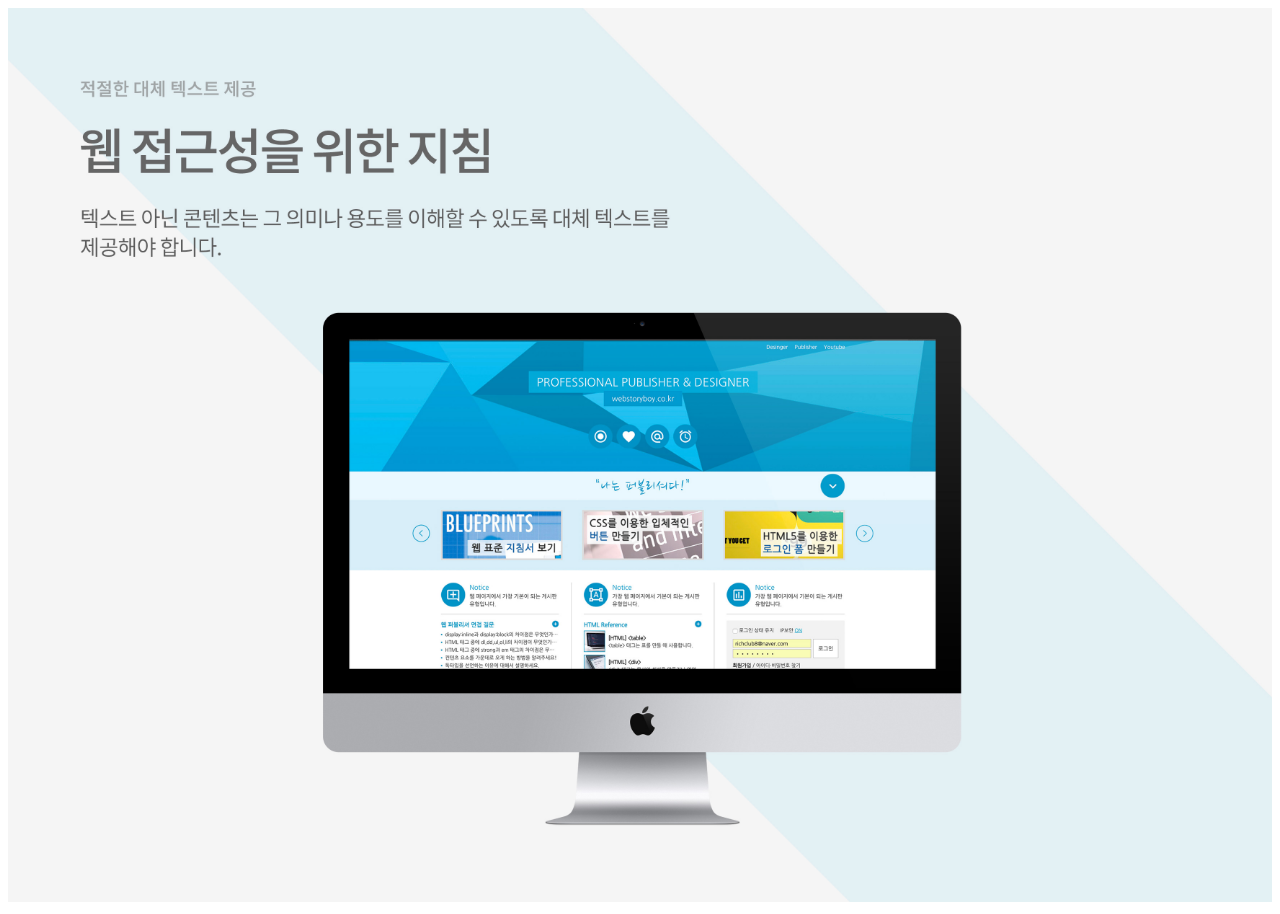
<file: popup.html>
<!DOCTYPE html>
<html lang="en">
<head>
	<meta charset="UTF-8">
	<meta name="author" content="webstoryboy">
	<meta name="description" content="웹 표준을 준수한 사이트 예제입니다.">
	<meta name="keywords" content="웹표준, 웹접근석, 샘플사이트">
	<meta name="generator" content="Sublime text">
	<title>WEBSTANDARD SITE</title>
	<style>
		*{margin: 0 padding: 0;}
		img {width: 100%;}
	</style>
</head>
<body>
	<div>
		<img src="img/webstandard2.jpg" alt="웹표준2">
	</div>
	
</body>
</html>
</file>
